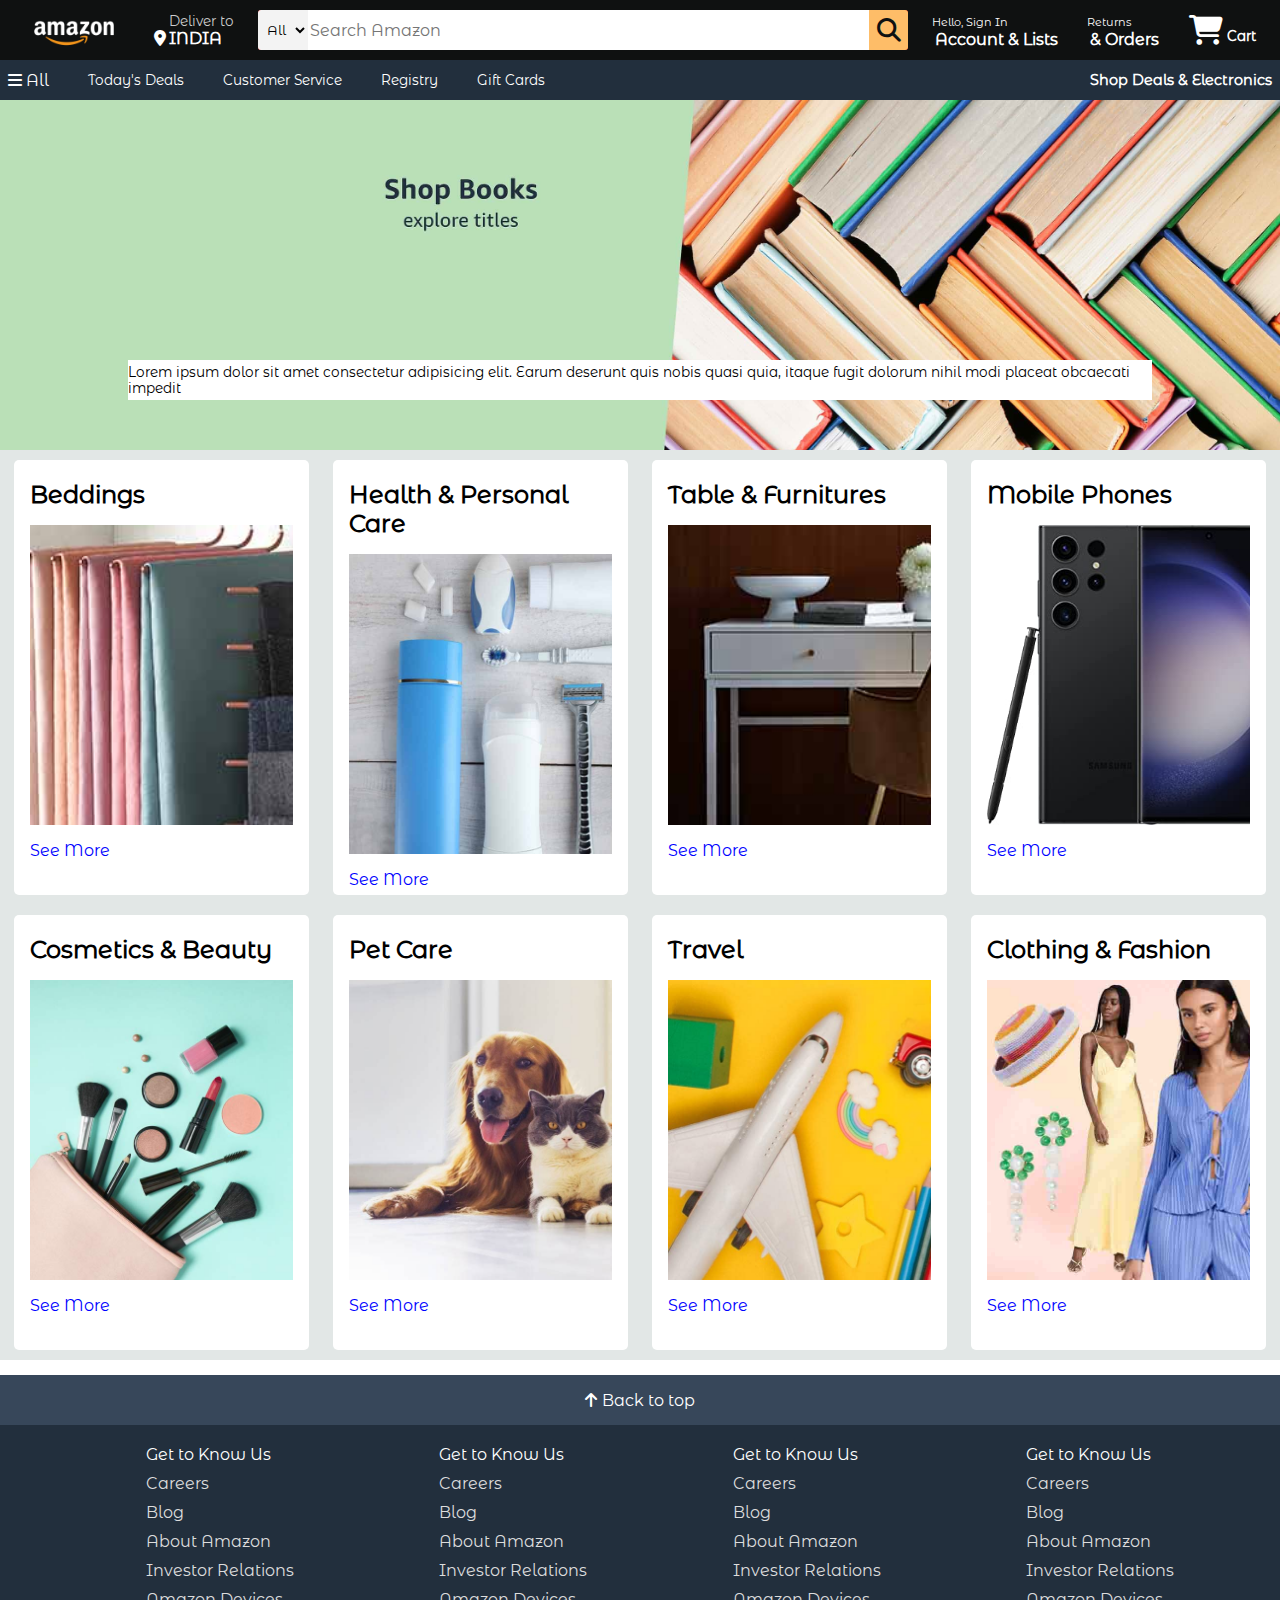
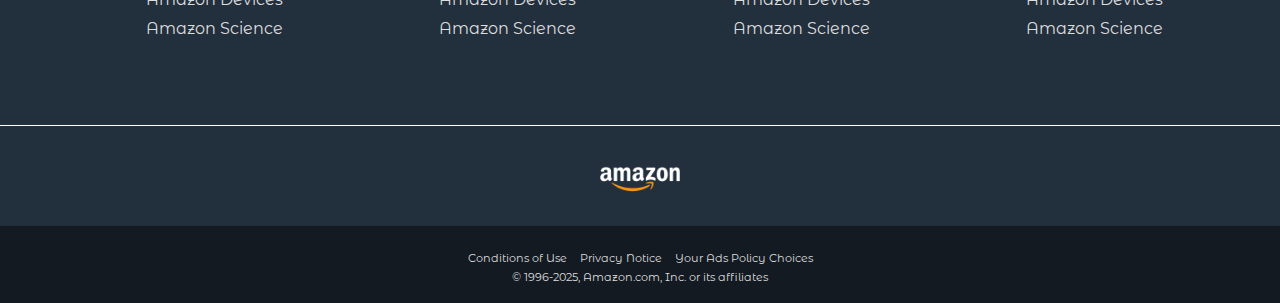
<file: index.html>
<!DOCTYPE html>
<html lang="en">
<head>
    <meta charset="UTF-8">
    <meta name="viewport" content="width=device-width, initial-scale=1.0">
    <title>Amazon</title>
    <link rel="stylesheet" href="https://cdnjs.cloudflare.com/ajax/libs/font-awesome/6.7.2/css/all.min.css" integrity="sha512-Evv84Mr4kqVGRNSgIGL/F/aIDqQb7xQ2vcrdIwxfjThSH8CSR7PBEakCr51Ck+w+/U6swU2Im1vVX0SVk9ABhg==" crossorigin="anonymous" referrerpolicy="no-referrer">
    <link rel="stylesheet" href="CSS/Style.css">
    <link rel="shortcut icon" href="/Assets/Logo/Amazon_icon.png" type="image/x-icon">
</head>
<body>
    <header>
        <div class="navbar">
            <div class="nav-logo border">
                <div class="logo"></div>
            </div>
            <div class="nav-add border">
                <p class="deliver">Deliver to</p>
                <div class="add-icon">
                    <i class="fa-solid fa-location-dot"></i>
                    <p class="india">INDIA</p>
                </div>
            </div>
            <div class="nav-search">
                <select class="search-select">
                    <option value="">All</option>
                    <option value="">Art & Craft</option>
                </select>
                <input type="text" placeholder="Search Amazon" class="search-input">
                <div class="search-icon">
                    <i class="fa-solid fa-magnifying-glass"></i>
                </div>
            </div>
            <div class="nav-signin border">
                <p><span> Hello, Sign In</span></p>
                <p class="india">Account & Lists</p>
            </div>
            <div class="nav-return border">
                <p><span>Returns</span></p>
                <p class="india">& Orders</p>
            </div>
            <div class="nav-cart border">
                <i class="fa-solid fa-cart-shopping"></i>
                Cart
            </div>
        </div>
        <div class="panel">
            <div class="panel-all border"><i class="fa-solid fa-bars"></i> All</div>
            <div class="panel-ops">
                <p class="border">Today's Deals</p>
                <p class="border">Customer Service</p>
                <p class="border">Registry</p>
                <p class="border">Gift Cards</p>
            </div>
            <div class="panel-deals border">
                Shop Deals & Electronics
            </div>
        </div>
    </header>
    <main>
        <div class="hero-section">
            <div class="hero-msg">
                <p>Lorem ipsum dolor sit amet consectetur adipisicing elit. Earum deserunt quis nobis quasi quia, itaque fugit dolorum nihil modi placeat obcaecati impedit</p>
            </div>
        </div>
        <div class="shop-sec">
            <div class="box1 box">
                <div class="box-content">
                    <h2>Beddings</h2>
                    <div class="box1-img"></div>
                    <p>See More</p>
                </div>
            </div>
            <div class="box2 box">
                <div class="box-content">
                    <h2>Health  & Personal Care</h2>
                    <div class="box2-img"></div>
                    <p>See More</p>
                </div>
            </div>
            <div class="box3 box">
                <div class="box-content">
                    <h2>Table & Furnitures</h2>
                    <div class="box3-img"></div>
                    <p>See More</p>
                </div>
            </div>
            <div class="box4 box">
                <div class="box-content">
                    <h2>Mobile Phones</h2>
                    <div class="box4-img"></div>
                    <p>See More</p>
                </div>  
            </div>
            <div class="box5 box">
                <div class="box-content">
                    <h2>Cosmetics & Beauty</h2>
                    <div class="box5-img"></div>
                    <p>See More</p>
                </div>
            </div>
            <div class="box6 box">
                <div class="box-content">
                    <h2>Pet Care</h2>
                    <div class="box6-img"></div>
                    <p>See More</p>
                </div>
            </div>
            <div class="box7 box">
                <div class="box-content">
                    <h2>Travel</h2>
                    <div class="box7-img"></div>
                    <p>See More</p>
                </div>
            </div>
            <div class="box8 box">
                <div class="box-content">
                    <h2>Clothing & Fashion</h2>
                    <div class="box8-img"></div>
                    <p>See More</p>
                </div>  
            </div>
        </div>
    </main>
    <footer>
        <div class="foot2top" >
            <i class="fa-solid fa-arrow-up" style="margin-right: 5px;"></i>
            Back to top
        </div>
        <div class="main-footer">
            <ul>
                <p>Get to Know Us</p>
                <a >Careers</a>
                <a >Blog</a>
                <a >About Amazon</a>
                <a >Investor Relations</a>
                <a >Amazon Devices</a>
                <a >Amazon Science</a>
            </ul>
            <ul>
                <p>Get to Know Us</p>
                <a >Careers</a>
                <a >Blog</a>
                <a >About Amazon</a>
                <a >Investor Relations</a>
                <a >Amazon Devices</a>
                <a >Amazon Science</a>
            </ul>
            <ul>
                <p>Get to Know Us</p>
                <a >Careers</a>
                <a >Blog</a>
                <a >About Amazon</a>
                <a >Investor Relations</a>
                <a >Amazon Devices</a>
                <a >Amazon Science</a>
            </ul>
            <ul>
                <p>Get to Know Us</p>
                <a >Careers</a>
                <a >Blog</a>
                <a >About Amazon</a>
                <a >Investor Relations</a>
                <a >Amazon Devices</a>
                <a >Amazon Science</a>
            </ul>
        </div>
        <div class="last-foot">
            <div class="logo-foot"></div>
        </div>
        <div class="foot-copy">
            <div class="foot-page">
                <a>Conditions of Use</a>
                <a>Privacy Notice</a>
                <a>Your Ads Policy Choices</a>
            </div>
            <div class="copyright">
                © 1996-2025, Amazon.com, Inc. or its affiliates
            </div>
        </div>
    </footer>
</body>
</html>
</file>
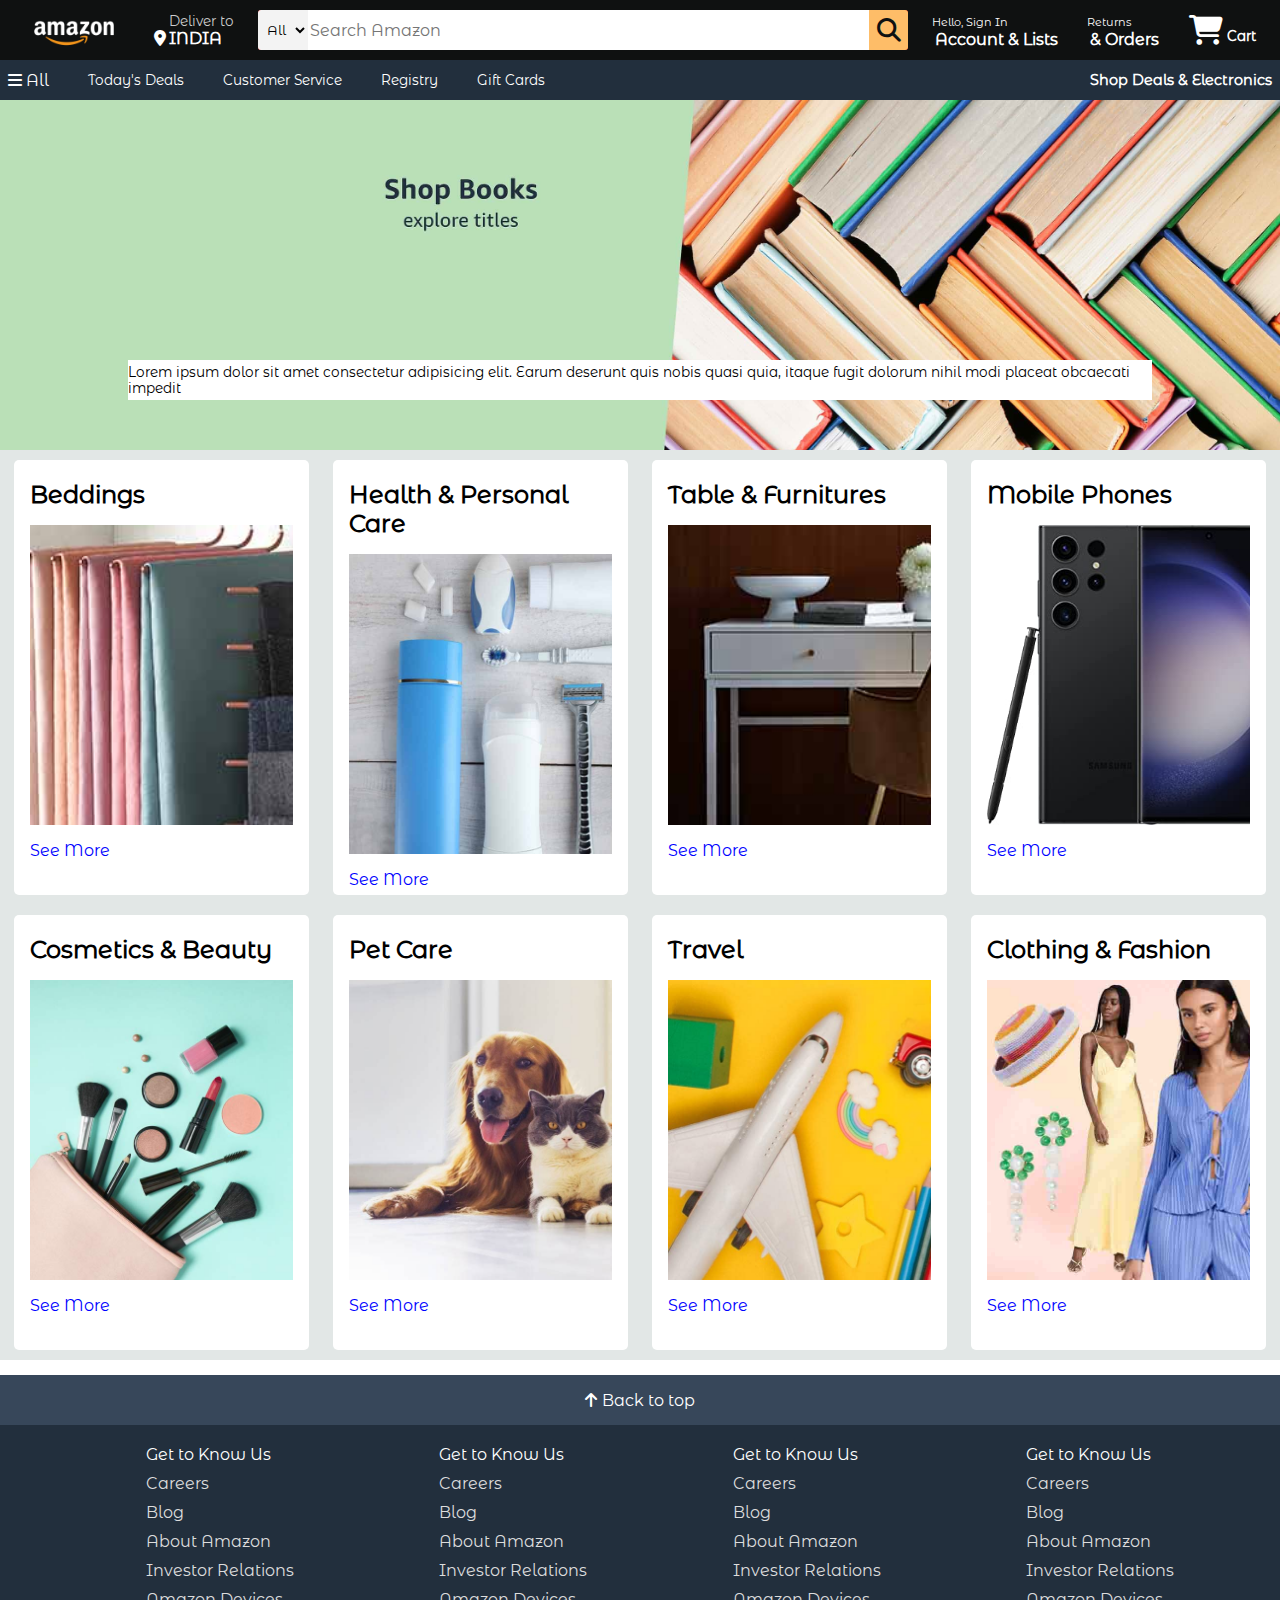
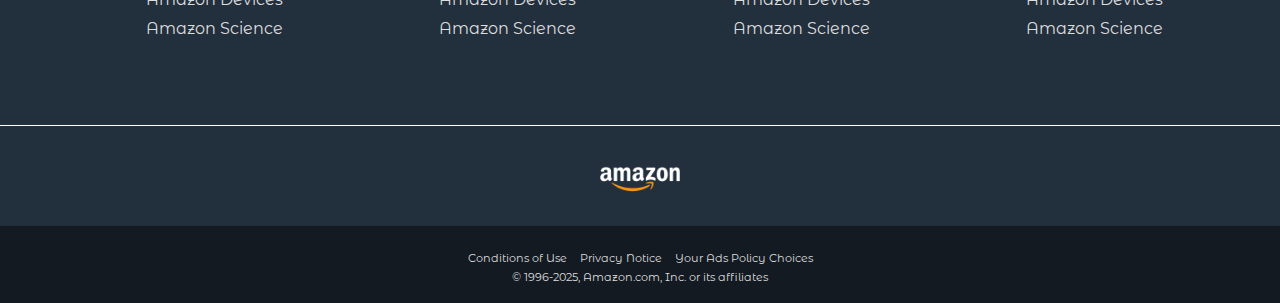
<file: Amazon Clone/index.html>
<!DOCTYPE html>
<html lang="en">
<head>
    <meta charset="UTF-8">
    <meta name="viewport" content="width=device-width, initial-scale=1.0">
    <title>Amazon</title>
    <link rel="stylesheet" href="https://cdnjs.cloudflare.com/ajax/libs/font-awesome/6.7.2/css/all.min.css" integrity="sha512-Evv84Mr4kqVGRNSgIGL/F/aIDqQb7xQ2vcrdIwxfjThSH8CSR7PBEakCr51Ck+w+/U6swU2Im1vVX0SVk9ABhg==" crossorigin="anonymous" referrerpolicy="no-referrer">
    <link rel="stylesheet" href="CSS/Style.css">
</head>
<body>
    <header>
        <div class="navbar">
            <div class="nav-logo border">
                <div class="logo"></div>
            </div>
            <div class="nav-add border">
                <p class="deliver">Deliver to</p>
                <div class="add-icon">
                    <i class="fa-solid fa-location-dot"></i>
                    <p class="india">INDIA</p>
                </div>
            </div>
            <div class="nav-search">
                <select class="search-select">
                    <option value="">All</option>
                    <option value="">Art & Craft</option>
                </select>
                <input type="text" placeholder="Search Amazon" class="search-input">
                <div class="search-icon">
                    <i class="fa-solid fa-magnifying-glass"></i>
                </div>
            </div>
            <div class="nav-signin border">
                <p><span> Hello, Sign In</span></p>
                <p class="india">Account & Lists</p>
            </div>
            <div class="nav-return border">
                <p><span>Returns</span></p>
                <p class="india">& Orders</p>
            </div>
            <div class="nav-cart border">
                <i class="fa-solid fa-cart-shopping"></i>
                Cart
            </div>
        </div>
        <div class="panel">
            <div class="panel-all border"><i class="fa-solid fa-bars"></i> All</div>
            <div class="panel-ops">
                <p class="border">Today's Deals</p>
                <p class="border">Customer Service</p>
                <p class="border">Registry</p>
                <p class="border">Gift Cards</p>
            </div>
            <div class="panel-deals border">
                Shop Deals & Electronics
            </div>
        </div>
    </header>
    <main>
        <div class="hero-section">
            <div class="hero-msg">
                <p>Lorem ipsum dolor sit amet consectetur adipisicing elit. Earum deserunt quis nobis quasi quia, itaque fugit dolorum nihil modi placeat obcaecati impedit</p>
            </div>
        </div>
        <div class="shop-sec">
            <div class="box1 box">
                <div class="box-content">
                    <h2>Beddings</h2>
                    <div class="box1-img"></div>
                    <p>See More</p>
                </div>
            </div>
            <div class="box2 box">
                <div class="box-content">
                    <h2>Health  & Personal Care</h2>
                    <div class="box2-img"></div>
                    <p>See More</p>
                </div>
            </div>
            <div class="box3 box">
                <div class="box-content">
                    <h2>Table & Furnitures</h2>
                    <div class="box3-img"></div>
                    <p>See More</p>
                </div>
            </div>
            <div class="box4 box">
                <div class="box-content">
                    <h2>Mobile Phones</h2>
                    <div class="box4-img"></div>
                    <p>See More</p>
                </div>  
            </div>
            <div class="box5 box">
                <div class="box-content">
                    <h2>Cosmetics & Beauty</h2>
                    <div class="box5-img"></div>
                    <p>See More</p>
                </div>
            </div>
            <div class="box6 box">
                <div class="box-content">
                    <h2>Pet Care</h2>
                    <div class="box6-img"></div>
                    <p>See More</p>
                </div>
            </div>
            <div class="box7 box">
                <div class="box-content">
                    <h2>Travel</h2>
                    <div class="box7-img"></div>
                    <p>See More</p>
                </div>
            </div>
            <div class="box8 box">
                <div class="box-content">
                    <h2>Clothing & Fashion</h2>
                    <div class="box8-img"></div>
                    <p>See More</p>
                </div>  
            </div>
        </div>
    </main>
    <footer>
        <div class="foot2top" >
            <i class="fa-solid fa-arrow-up" style="margin-right: 5px;"></i>
            Back to top
        </div>
        <div class="main-footer">
            <ul>
                <p>Get to Know Us</p>
                <a >Careers</a>
                <a >Blog</a>
                <a >About Amazon</a>
                <a >Investor Relations</a>
                <a >Amazon Devices</a>
                <a >Amazon Science</a>
            </ul>
            <ul>
                <p>Get to Know Us</p>
                <a >Careers</a>
                <a >Blog</a>
                <a >About Amazon</a>
                <a >Investor Relations</a>
                <a >Amazon Devices</a>
                <a >Amazon Science</a>
            </ul>
            <ul>
                <p>Get to Know Us</p>
                <a >Careers</a>
                <a >Blog</a>
                <a >About Amazon</a>
                <a >Investor Relations</a>
                <a >Amazon Devices</a>
                <a >Amazon Science</a>
            </ul>
            <ul>
                <p>Get to Know Us</p>
                <a >Careers</a>
                <a >Blog</a>
                <a >About Amazon</a>
                <a >Investor Relations</a>
                <a >Amazon Devices</a>
                <a >Amazon Science</a>
            </ul>
        </div>
        <div class="last-foot">
            <div class="logo-foot"></div>
        </div>
        <div class="foot-copy">
            <div class="foot-page">
                <a>Conditions of Use</a>
                <a>Privacy Notice</a>
                <a>Your Ads Policy Choices</a>
            </div>
            <div class="copyright">
                © 1996-2025, Amazon.com, Inc. or its affiliates
            </div>
        </div>
    </footer>
</body>
</html>
</file>
<file: CSS/Style.css>
@font-face {
    font-family: Mono;
    src: url(/Assets/Fonts/MontserratAlternates-Regular.ttf);
}
*{
    margin: 0;
    font-family: Mono;
    border: border-box;
}
.navbar{
    height: 60px;
    background-color: #0f1111;
    color: white;
    display: flex;
    align-items: center;
    justify-content: space-evenly;
}
.nav-logo{
    height: 50px;
    width: 100px;
}
.logo{
    background-image: url(/Assets/Logo/amazon_logo.png);
    background-size: cover;
    height: 50px;
    width: 100%;
}
.border{
    border: 2px transparent;
    border-radius: 5px;
    padding: 5px;
}
.border:hover{
    border: 1px solid white;
    border-radius: 5px;
}
/* Box 2 */
.deliver{
    color: #cccccc;
    font-size: 0.85rem;
    margin-left: 15px;
}
.india{
    color: white;
    font-size: 1rem;
    margin-left: 3px;
    font-weight: 700;
}
.add-icon{
    display: flex;
    align-items: center;
}
/* Box 3 */
.nav-search{
    display: flex;
    justify-content: space-evenly;
    background-color: red;
    width: 650px;
    height: 40px;
    border-radius: 3px;
}
.nav-search:hover{
    border: 2px solid orange;
    border-radius: 3px;
}
.search-select{
    background-color: #f3f3f3;
    width: 50px;
    text-align: center;
    border-top-left-radius: 3px;
    border-bottom-left-radius: 3px;
    border: none;
}
.search-input{
    width: 100%;
    font-size: 1rem;
    border: none;
}
.search-icon{
    width: 45px;
    display: flex;
    justify-content: center;
    align-items: center;
    border: none;
    font-size: 1.5rem;
    background-color: #febd68;
    border-top-right-radius: 3px;
    border-bottom-right-radius: 3px;
    color: #0f1111;
}
/* Box 4 */
span{
    font-size: 0.7rem;
}
.nav-cart i{
    font-size: 30px;
}
.nav-cart{
    font-size: 0.85rem ;
    font-weight: 700;
}

/* Panel */

.panel{
    height: 40px;
    background-color: #222f3d;
    display: flex;
    color: white;
    align-items: center;
    justify-content: space-evenly;
}
.panel-ops p{
    display: inline;
    margin-left: 25px;
}
.panel-ops{
    width: 80%;
    font-size: 0.85rem;
}
.panel-deals{
    font-size: 0.9rem;
    font-weight: 700;
}
/* Hero Section */

.hero-section {
    background-image: url(/Assets/Image/slider2.jpg);
    background-size: cover;
    height: 350px;
    display: flex;
    justify-content: center;
    align-items: end;   
    position: relative; 
    overflow: hidden; 
}
.hero-msg{
    background-color: white;
    height: 40px;
    display: flex;
    justify-content: center;
    align-items: center;
    font-size: 0.85rem;
    bottom: 25px;
    position: relative;
    width: 80%;
    margin-bottom: 25px;
}
.hero-slider{
    position: absolute;
    width: 100%;
    height: 100%;
    display: flex;
    transition: transform 0.5s ease-in-out;
}
/* Shop */
.shop-sec{
    display: flex;
    flex-wrap: wrap;
    justify-content: space-evenly;
    background-color: #e2e7e6;
}
.box{
    height: 400px;
    width: 23%;
    background-color: white;
    padding: 20px 0px 15px;
    margin: 10px;
    border-radius: 5px;
}
.box:hover{
    border: 1px solid #febd68;
    border-radius: 5px;
}
.box1-img{
    background-image: url(/Assets/Image/box1_image.jpg);
    height: 300px;
    background-size: cover;
    margin-top: 1rem;
    margin-bottom: 1rem;
}
.box-content{
    margin-left: 1rem;
    margin-right: 1rem;
}
.box-content p{
    color: blue;
}
.box2-img{
    background-image: url(/Assets/Image/box2_image.jpg);
    height: 300px;
    background-size: cover;
    margin-top: 1rem;
    margin-bottom: 1rem;
}
.box3-img{
    background-image: url(/Assets/Image/box3_image.jpg);
    height: 300px;
    background-size: cover;
    margin-top: 1rem;
    margin-bottom: 1rem;
}
.box4-img{
    background-image: url(/Assets/Image/box4_image.jpg);
    height: 300px;
    background-size: cover;
    margin-top: 1rem;
    margin-bottom: 1rem;
}
.box5-img{
    background-image: url(/Assets/Image/box5_image.jpg);
    height: 300px;
    background-size: cover;
    margin-top: 1rem;
    margin-bottom: 1rem;
}
.box6-img{
    background-image: url(/Assets/Image/box6_image.jpg);
    height: 300px;
    background-size: cover;
    margin-top: 1rem;
    margin-bottom: 1rem;
}
.box7-img{
    background-image: url(/Assets/Image/box7_image.jpg);
    height: 300px;
    background-size: cover;
    margin-top: 1rem;
    margin-bottom: 1rem;
}
.box8-img{
    background-image: url(/Assets/Image/box8_image.jpg);
    height: 300px;
    background-size: cover;
    margin-top: 1rem;
    margin-bottom: 1rem;
}
/* Footer */
footer{
    margin-top: 15px;
}
.foot2top{
    background-color: #37475a;
    color: white;
    height: 50px;
    display: flex;
    align-items: center;
    justify-content: center;
    
}
.main-footer{
    background-color: #222f3d;
    color: white;
    display: flex;
    height: 300px;
    justify-content: space-evenly;
}
ul{
    margin-top: 20px;
}
ul a{
    display: block;
    font-size: 1rem;
    margin-top: 10px;
    color: #dddddd;
    
}
.last-foot{
    background-color: #222f3d;
    color: white;
    border-top: .5px solid white;
    height: 100px;
    display: flex;
    justify-content: center;
    align-items: center;
}
.logo-foot{
    background-image: url(/Assets/Logo/amazon_logo.png);
    background-size: cover;
    height: 50px;
    width: 100px;
}
.foot-copy{
    background-color: #131a22;
    color: #dddddd;
    height: 77px;
    font-size: 0.7rem;
    text-align: center;
    /* display: flex;
    justify-content: center;
    align-items: center; */
}
.foot-page{
    padding-top: 25px;
}
.foot-page a{
    margin: 5px;
}
.copyright{
    padding-top: 5px;
}
</file>
<file: Amazon Clone/CSS/Style.css>
@font-face {
    font-family: Mono;
    src: url(/Assets/Fonts/MontserratAlternates-Regular.ttf);
}
*{
    margin: 0;
    font-family: Mono;
    border: border-box;
}
.navbar{
    height: 60px;
    background-color: #0f1111;
    color: white;
    display: flex;
    align-items: center;
    justify-content: space-evenly;
}
.nav-logo{
    height: 50px;
    width: 100px;
}
.logo{
    background-image: url(/Assets/Logo/amazon_logo.png);
    background-size: cover;
    height: 50px;
    width: 100%;
}
.border{
    border: 2px transparent;
    border-radius: 5px;
    padding: 5px;
}
.border:hover{
    border: 1px solid white;
    border-radius: 5px;
}
/* Box 2 */
.deliver{
    color: #cccccc;
    font-size: 0.85rem;
    margin-left: 15px;
}
.india{
    color: white;
    font-size: 1rem;
    margin-left: 3px;
    font-weight: 700;
}
.add-icon{
    display: flex;
    align-items: center;
}
/* Box 3 */
.nav-search{
    display: flex;
    justify-content: space-evenly;
    background-color: red;
    width: 650px;
    height: 40px;
    border-radius: 3px;
}
.nav-search:hover{
    border: 2px solid orange;
    border-radius: 3px;
}
.search-select{
    background-color: #f3f3f3;
    width: 50px;
    text-align: center;
    border-top-left-radius: 3px;
    border-bottom-left-radius: 3px;
    border: none;
}
.search-input{
    width: 100%;
    font-size: 1rem;
    border: none;
}
.search-icon{
    width: 45px;
    display: flex;
    justify-content: center;
    align-items: center;
    border: none;
    font-size: 1.5rem;
    background-color: #febd68;
    border-top-right-radius: 3px;
    border-bottom-right-radius: 3px;
    color: #0f1111;
}
/* Box 4 */
span{
    font-size: 0.7rem;
}
.nav-cart i{
    font-size: 30px;
}
.nav-cart{
    font-size: 0.85rem ;
    font-weight: 700;
}

/* Panel */

.panel{
    height: 40px;
    background-color: #222f3d;
    display: flex;
    color: white;
    align-items: center;
    justify-content: space-evenly;
}
.panel-ops p{
    display: inline;
    margin-left: 25px;
}
.panel-ops{
    width: 80%;
    font-size: 0.85rem;
}
.panel-deals{
    font-size: 0.9rem;
    font-weight: 700;
}
/* Hero Section */

.hero-section {
    background-image: url(/Assets/Image/slider2.jpg);
    background-size: cover;
    height: 350px;
    display: flex;
    justify-content: center;
    align-items: end;   
    position: relative; 
    overflow: hidden; 
}
.hero-msg{
    background-color: white;
    height: 40px;
    display: flex;
    justify-content: center;
    align-items: center;
    font-size: 0.85rem;
    bottom: 25px;
    position: relative;
    width: 80%;
    margin-bottom: 25px;
}
.hero-slider{
    position: absolute;
    width: 100%;
    height: 100%;
    display: flex;
    transition: transform 0.5s ease-in-out;
}
/* Shop */
.shop-sec{
    display: flex;
    flex-wrap: wrap;
    justify-content: space-evenly;
    background-color: #e2e7e6;
}
.box{
    height: 400px;
    width: 23%;
    background-color: white;
    padding: 20px 0px 15px;
    margin: 10px;
    border-radius: 5px;
}
.box:hover{
    border: 1px solid #febd68;
    border-radius: 5px;
}
.box1-img{
    background-image: url(/Assets/Image/box1_image.jpg);
    height: 300px;
    background-size: cover;
    margin-top: 1rem;
    margin-bottom: 1rem;
}
.box-content{
    margin-left: 1rem;
    margin-right: 1rem;
}
.box-content p{
    color: blue;
}
.box2-img{
    background-image: url(/Assets/Image/box2_image.jpg);
    height: 300px;
    background-size: cover;
    margin-top: 1rem;
    margin-bottom: 1rem;
}
.box3-img{
    background-image: url(/Assets/Image/box3_image.jpg);
    height: 300px;
    background-size: cover;
    margin-top: 1rem;
    margin-bottom: 1rem;
}
.box4-img{
    background-image: url(/Assets/Image/box4_image.jpg);
    height: 300px;
    background-size: cover;
    margin-top: 1rem;
    margin-bottom: 1rem;
}
.box5-img{
    background-image: url(/Assets/Image/box5_image.jpg);
    height: 300px;
    background-size: cover;
    margin-top: 1rem;
    margin-bottom: 1rem;
}
.box6-img{
    background-image: url(/Assets/Image/box6_image.jpg);
    height: 300px;
    background-size: cover;
    margin-top: 1rem;
    margin-bottom: 1rem;
}
.box7-img{
    background-image: url(/Assets/Image/box7_image.jpg);
    height: 300px;
    background-size: cover;
    margin-top: 1rem;
    margin-bottom: 1rem;
}
.box8-img{
    background-image: url(/Assets/Image/box8_image.jpg);
    height: 300px;
    background-size: cover;
    margin-top: 1rem;
    margin-bottom: 1rem;
}
/* Footer */
footer{
    margin-top: 15px;
}
.foot2top{
    background-color: #37475a;
    color: white;
    height: 50px;
    display: flex;
    align-items: center;
    justify-content: center;
    
}
.main-footer{
    background-color: #222f3d;
    color: white;
    display: flex;
    height: 300px;
    justify-content: space-evenly;
}
ul{
    margin-top: 20px;
}
ul a{
    display: block;
    font-size: 1rem;
    margin-top: 10px;
    color: #dddddd;
    
}
.last-foot{
    background-color: #222f3d;
    color: white;
    border-top: .5px solid white;
    height: 100px;
    display: flex;
    justify-content: center;
    align-items: center;
}
.logo-foot{
    background-image: url(/Assets/Logo/amazon_logo.png);
    background-size: cover;
    height: 50px;
    width: 100px;
}
.foot-copy{
    background-color: #131a22;
    color: #dddddd;
    height: 77px;
    font-size: 0.7rem;
    text-align: center;
    /* display: flex;
    justify-content: center;
    align-items: center; */
}
.foot-page{
    padding-top: 25px;
}
.foot-page a{
    margin: 5px;
}
.copyright{
    padding-top: 5px;
}
</file>
